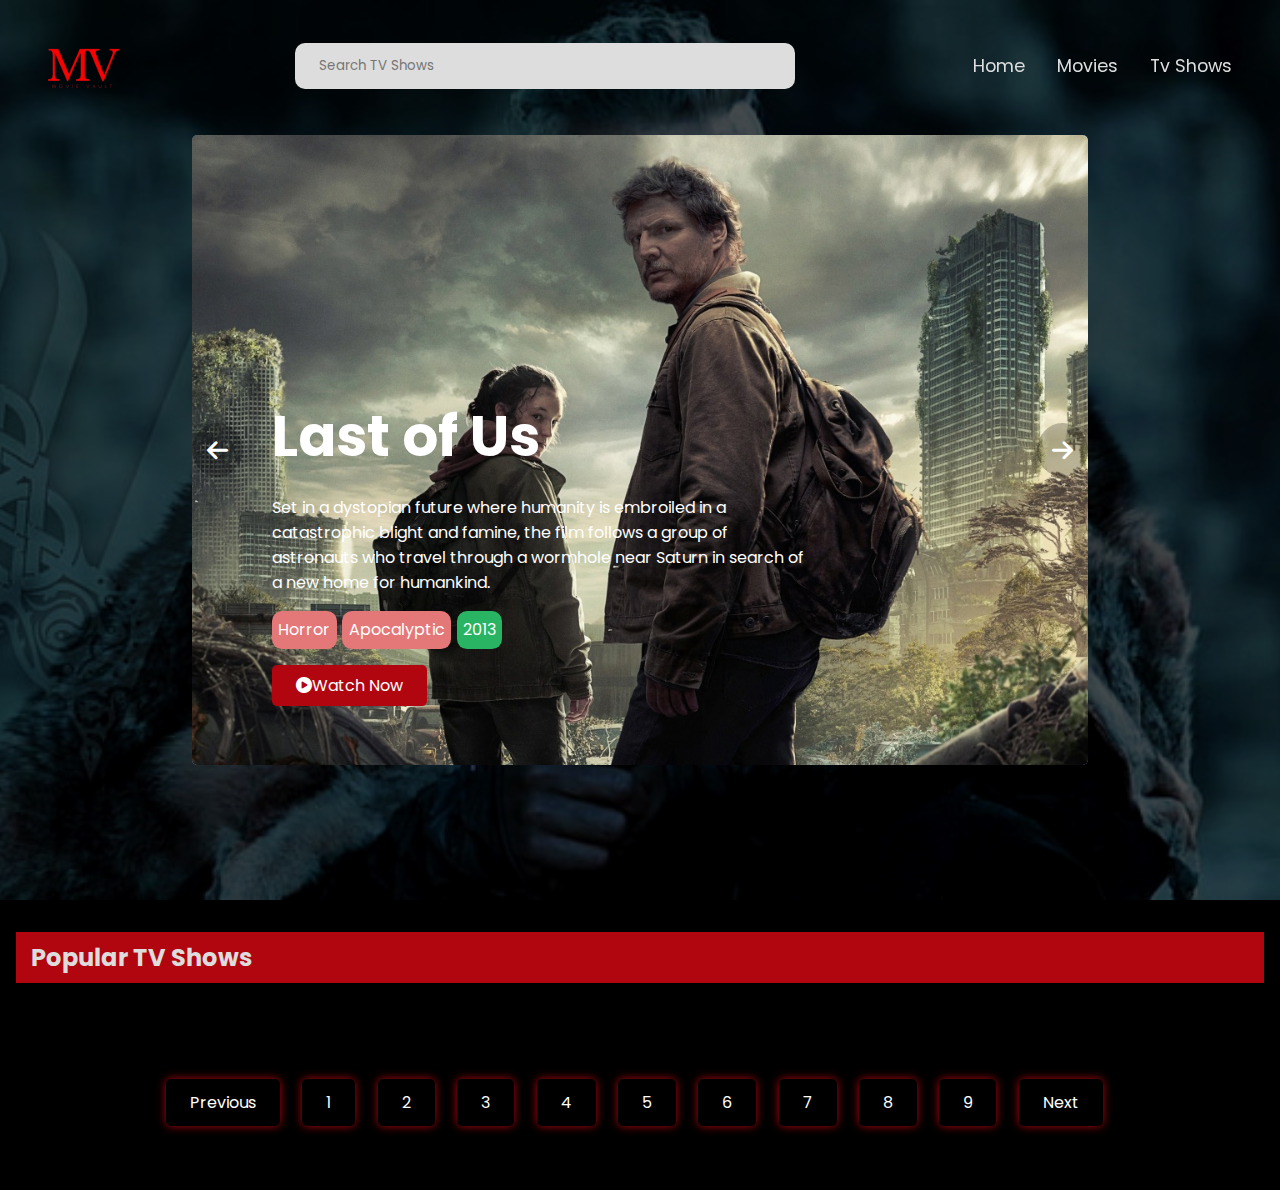
<file: tv_show.html>
<!DOCTYPE html>
<html lang="en">
<head>
    <meta charset="UTF-8">
    <meta name="viewport" content="width=device-width, initial-scale=1.0">
    <link rel="stylesheet" href="style.css">
    <link
      rel = "stylesheet"
      href="https://cdnjs.cloudflare.com/ajax/libs/font-awesome/6.5.1/css/all.min.css"
    />
    <script defer src="script.js"></script>
    <script defer src="main.js"></script>
    <title>Movie Vault</title>
</head>
<body>
    <div class="menus">
        <div class="container">
            <nav>
                <a href="index.html">
                    <div class="logo">
                        <img src="images/logonew.png" alt="">
                    </div>
                </a>
                <form id="form">
                    <input type="text" placeholder="Search TV Shows" id="search">
                </form>
                <ul>
                    <li><a href="index.html">Home</a></li>
                    <li><a href="index.html">Movies</a></li>
                    <li><a href="#tv_shows">Tv Shows</a></li>
                </ul>
            </nav>
        </div>
    </div>
    <header>
        <div class="slider-container">
            <div class="slide active" style="background-image: url(images/tvshow1.jpg);">
            <div class="slider-content active">
                <h2 class="movies-title">Vikings</h2>
                <p class="movies_short-details">Ragnar as a farmer from the Kattegat who rises
                     to fame by raiding England and eventually becomes a Scandinavian king, with 
                     the support of his family and fellow warriors.</p>
              <div class="m_details">
                <p class="category">Historic</p>
                <p class="category">Drama</p>
                <p class="year">2013</p>
              </div> 
              <button type="button"><i class="fas fa-circle-play"></i>Watch Now</button>
            </div>
            </div>
            <div class="slider-container">
                <div class="slide active" style="background-image: url(images/tvshow2.jpg);">
                <div class="slider-content">
                    <h2 class="movies-title">Game of Thrones</h2>
                    <p class="movies_short-details">Nine noble families fight for control
                         over the lands of Westeros, while an ancient enemy returns after 
                         being dormant for a millennia.</p>
                  <div class="m_details">
                    <p class="category">Historical</p>
                    <p class="category">Drama</p>
                    <p class="year">2011</p>
                  </div> 
                  <button type="button"><i class="fas fa-circle-play"></i>Watch Now</button>
                </div>
                </div>
            <div class="slider-container">
                <div class="slide active" style="background-image: url(images/tvshow3.jpg);">
                <div class="slider-content">
                    <h2 class="movies-title">Peaky Blinders</h2>
                    <p class="movies_short-details">A gangster family epic set in 1900s England, 
                        centering on a gang who sew razor blades in the peaks of their caps, and
                         their fierce boss Tommy Shelby.</p>
                  <div class="m_details">
                    <p class="category">Action</p>
                    <p class="category">Drama</p>
                    <p class="year">2013</p>
                 </div> 
                   <button type="button"><i class="fas fa-circle-play"></i>Watch Now</button>
                </div>
              </div>
                    <div class="slider-container">
                        <div class="slide active" style="background-image: url(images/tvshow4.jpg);">
                        <div class="slider-content">
                            <h2 class="movies-title">Last of Us</h2>
                            <p class="movies_short-details">Set in a dystopian future where humanity is embroiled 
                                in a catastrophic blight and famine, the film follows a group of astronauts who 
                                travel through a wormhole near Saturn in search of a new home for humankind.</p>
                          <div class="m_details">
                            <p class="category">Horror</p>
                            <p class="category">Apocalyptic</p>
                            <p class="year">2013</p>
                          </div> 
                          <button type="button"><i class="fas fa-circle-play"></i>Watch Now</button>
                        </div>
                        </div>
        <button class="arrow left-arrow" id="left"><i class="fas fa-arrow-left"></i></button>
        <button class="arrow right-arrow" id="right"><i class="fas fa-arrow-right"></i></button>
        </div>
    </header>
    <div class="movies-content" id="tv_shows">
   <div class="container">
    <h2 class="label">Popular TV Shows</h2>
    <div class="Tv-details">
        <!--<div class="movies">
            <img src="images/img1.jpg" alt="">
            <p class="movies-title">The Transporter</p>
            <div class="short-des">
                <p class="year">2019</p>
                <p class="rating">0.9</p>
            </div>
        </div>-->
    </div>
   </div>
</div>

<!--pagination-->
<div class="container">
    <div class="paginations">
        <ul>
            <li>Previous</li>
            <li>1</li>
            <li>2</li>
            <li>3</li>
            <li>4</li>
            <li>5</li>
            <li>6</li>
            <li>7</li>
            <li>8</li>
            <li>9</li>
            <li>Next</li>
        </ul>
    </div>
</div>
</body>
</html>
</file>
<file: style.css>
@import url('https://fonts.googleapis.com/css2?family=Poppins:wght@400;500;600&family=Ruda:wght@400;600;700&display=swap');


:root{
    --primary-color:black;
    --secondary-color:#b1060f;
    --light-gray-color:#ddd;
    --white-color:#fff;
    --green-color:#28b463;
    --brown-color: #b1060f;
}

html{
    scroll-behavior: smooth;
}
*{
    padding: 0;
    margin: 0;
    box-sizing: border-box;
}

.label{
    background: var(--secondary-color);
    color: var(--light-gray-color);
    padding: 0.5rem;
    border-left: 7px var(--brown-color) solid;
}

img{
    display: block;
    width: 100%;
    height: 100%;
    object-fit: cover;
}

.container{
    max-width: 1440px;
    margin: 0 auto;
    padding: 0 1rem;
}

/* ---------------menu open-------------- */
.menus{
    position: fixed;
    top: 0;
    width: 100%;
    z-index: 10;
    padding: 1rem;
}
nav{
    display: flex;
    justify-content: space-between;
    align-items: center;
}
.logo{
    display: flex;
    align-items: center;
}
.logo h2{
  margin-left: 0.3rem;
  font-size: 10rem;
  color: var(--white-color);
}
.menus .logo img{
    width: 100px;
}
nav ul{
    display: flex;
    align-items: center;
    list-style-type: none;
}
nav ul li a{
    color: var(--light-gray-color);
    text-decoration: none;
    padding: 0.4rem 1rem;
    border-radius: 2px;
    font-size: 1.1rem;
}
#form input{
    width: 500px;
    outline: none;
    border: none;
    border-radius: 10px;
    padding: 0.8rem 1.5rem;
    font-family: inherit;
    background: var(--light-gray-color);
}


/* ---------------menu close-------------- */
header{
    display: flex;
    align-items: center;
    justify-content: center;
    height: 100vh;
    background-position: center center;
    background-size: cover;
    /*background-image: url(images/img1.jpg);*/
    transition: all 1.5s ease-in-out;
}


.menus.sticky{
    background: rgba(0,0,0,0.16);
    color: var(--white-color);
}
body{
    height: 100vh;
    font-family: "poppins", sans-serif;
    background: var(--primary-color);
}

header::before{
    content: "";
    position: absolute;
    top: 0;
    left: 0;
    height: 100vh;
    width: 100%;
    background-color: rgba(0,0,0,0.7);
}

.slider-container{
    box-shadow: 0 3px 6px rgba(0,0,0,0.16) 0 3px 6px rgba(0,0,0,0.23);
    height: 70vh;
    width: 70vw;
    position: relative;
    overflow: hidden;
    border-radius: 5px;
}
.slide{
    opacity: 0;
    transform: translateX(-25%);
    height: 100vh;
    width: 100vw;
    background-position: center center;
    background-size: cover;
    position: absolute;
    top:-15vh;
    left: -15vw;
    z-index: 1;
    transition: all 1s ease-in;
}
.slide.active{
    opacity: 1;
    transform: translateX(-0%);
}
.arrow{
    position: absolute;
    background: rgba(0,0,0,0.23);
    color: #fff;
    padding: 15px;
    top: 50%;
    transform: translateY(-50%);
    cursor: pointer;
    border-radius: 50%;   
    z-index: 5;
}
.arrow i{
    font-size: 1.5rem;
}

.arrow:focus{
    outline: none;
}
.left-arrow{
    left: 0px;
}
.right-arrow{
    right: 0;
}
button{
    outline: none;
    border: none;
}
.slider-content{
    position: relative;
    top: 62%;
    left: 65%;
    transform: translate(-50%, -50%);
    padding: 4rem;
    background-color: transparent;
    transition: all 0.7s ease-in-out;
}
.slider-content.active{
    transform: translate(-50%,-50%);
    opacity: 1;
}
.slider-content h2{
    color: #fff;
    font-size: 3.5rem;
}

.slider-content .movies_short-details{
    color: var(--white-color);
    padding: 1rem;
    width: 50%;
    font-size: 1rem;
}

.slider-content .m_details{
    display: flex;
    justify-content: space-between;
    width: 20%;
    margin-left: 1rem;
}

.m_details .category{
    color: var(--white-color);
    background-color: #e47777;
    padding: 0.4rem;
    border-radius: 10px;
}
.m_details .year{
    color: var(--white-color);
    background: var(--green-color);
    padding: 0.4rem;
    border-radius: 10px;
}
.slider-content button{
    padding:  0.5rem 1.5rem;
    border: none;
    outline: none;
    margin: 1rem 1rem;
    background: var(--brown-color);
    color: var(--white-color);
    font-family: inherit;
    font-size: 10rem;
    display: flex;
    align-items:center;
    border-radius: 5px;
    cursor: pointer;
}

.slider-content button{
    margin-right: 1rem;
    font-size: 1rem;
}


.label{
    margin: 2rem 0;
}

.movies-details, 
.Tv-details {
    display: flex;
    flex-wrap: wrap;
    column-gap: 1.5rem;
    row-gap: 2rem;
}

.movies,
.tvShows{
    width:325px;
    height: 500px;
    box-shadow: 0 0 5px rgba(0,0,0,0.16);
    cursor: pointer;
    transition: all 0.4 ease-in;
    background: var(--secondary-color);
    position: relative;
    overflow: hidden;
}
.movies,
.tvShows img{
    display: block;
    width: 325px;
    height: 400px;
}
.movies-title {
    font-size:1rem ;
    font-family: inherit;
    margin: 0rem 1rem;
    position: relative;
    z-index: 2;
    color: var(--white-color);
}

.short-des{
    display: flex;
    justify-content: space-between;
    background: var(--brown-color);
    color: var(--white-color);
    margin-top: 1rem;
    font-weight: 600;
    position: absolute;
    bottom: 0;
    width: 100%;
    transform: translateY(80%);
}

.short-des p{
    padding: 0.5rem 0.5rem;
}

.movies:hover .short-des,
 .tvShows:hover .short-des{
    transform: translateY(0%);
    transition: all 0.5s ease-in;
}
.movies:hover,
.tvShows:hover {
    transform: scale(1.05); /* Adjust the scale factor as needed */
    box-shadow: 0 0 10px rgba(0, 0, 0, 0.3); /* Adjust the box-shadow on hover */
}


/*-----Pagination-------*/
.paginations{
    padding: 4rem 0;
}
.paginations ul{
    display: flex;
    justify-content: center;
    list-style-type: none;
    margin: 0;
    padding: 0;
}

.paginations ul li{
    margin: 0 0.7rem;
    box-shadow: 0 0 10px var(--secondary-color);
    padding: 0.7rem 1.5rem;
    cursor: pointer;
    outline: none;
    border-radius: 5px;
    font-size: 1rem;
    transition: all 0.3s ease-in;
    color: var(--white-color);
}
.paginations ul li:nth-child(1){
    margin-left: 0;
}
.paginations ul li:active{
    transform: scale(1.5);
}
</file>
